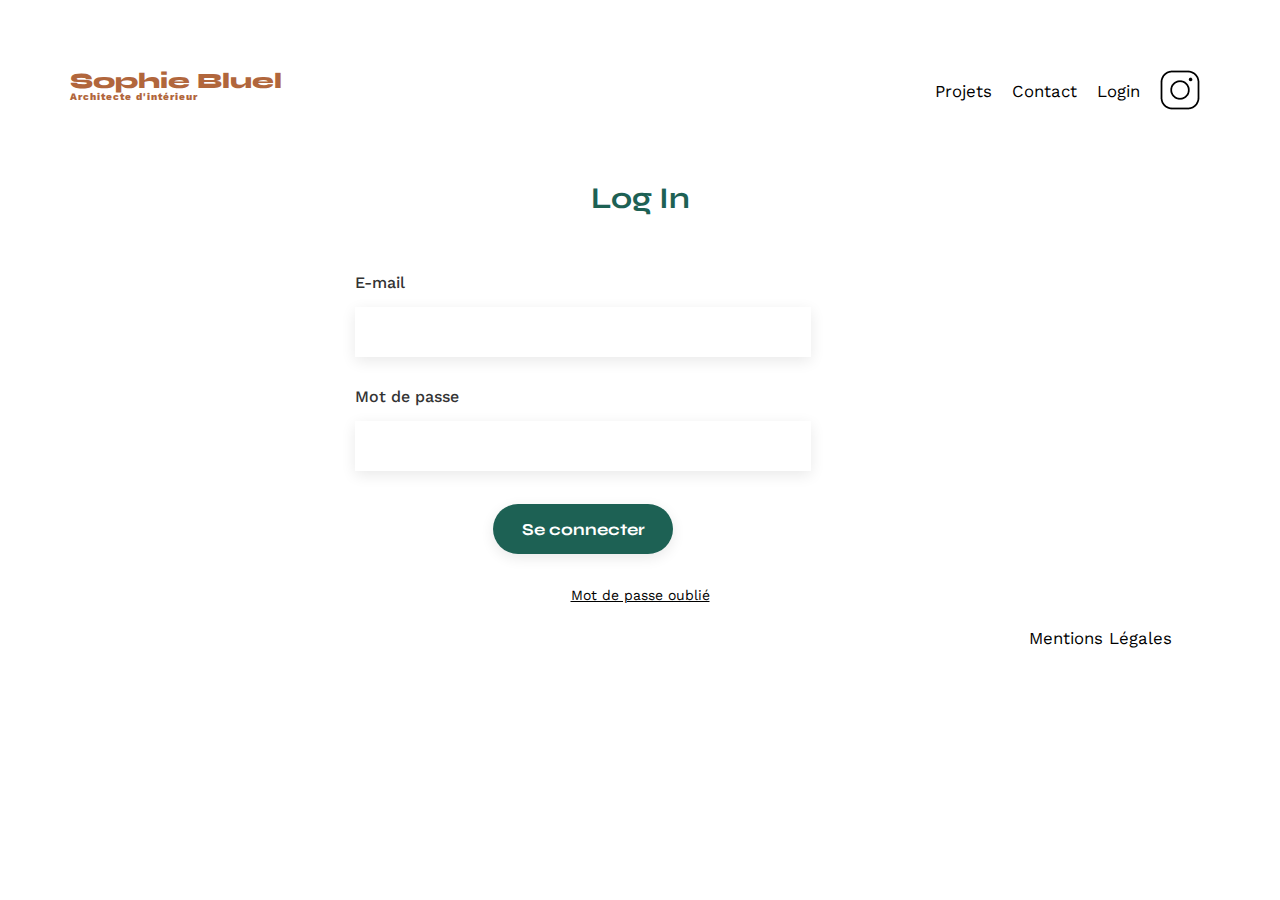
<file: login.html>
<!DOCTYPE html>
<html lang="fr"> 
<head>
    <meta charset="UTF-8">
    <title>Sophie Bluel - Architecte d'intérieur</title>
    <meta name="viewport" content="width=device-width, initial-scale=1.0">
    <link rel="preconnect" href="https://fonts.googleapis.com">
    <link rel="preconnect" href="https://fonts.gstatic.com" crossorigin>
    <link href="https://fonts.googleapis.com/css2?family=Syne:wght@700;800&family=Work+Sans&display=swap" rel="stylesheet">
    <link rel="stylesheet" href="./assets/style.css">
</head>
<body>
    <header>
        <h1>Sophie Bluel <span>Architecte d'intérieur</span></h1>
        <nav>
            <ul>
                <li><a href="index.html#portfolio" style="text-decoration:none">Projets</a></li>
                <li><a href="index.html#contact" style="text-decoration:none">Contact</a></li>
                <!-- Ajout d'un ID au lien login -->
                <li><a href="login.html" id="login-link" style="text-decoration:none">Login</a></li>
                <li><img src="./assets/icons/instagram.png" alt="Instagram"></li>
            </ul>
        </nav>
    </header>
    <section id="contact">
        <h2>Log In</h2>
        <div id="messageErreur"></div>
        <form id="login-form" action="#" method="post">
            <label for="email"><b>E-mail</b></label>
            <input type="email" name="email" id="email" required>
            <label for="password"><b>Mot de passe</b></label>
            <input type="password" name="password" id="password" required>
            <input type="submit" value="Se connecter">
        </form>
        <p><a href="#">Mot de passe oublié</a></p>
    </section>
    <footer>
        <nav>
            <ul>
                <li>Mentions Légales</li>
            </ul>
        </nav>
    </footer>
    <script src="Login.js"></script>
</body>
</html>
</file>
<file: assets/style.css>
/* http://meyerweb.com/eric/tools/css/reset/
   v2.0 | 20110126
   License: none (public domain)
*/

html,
body,
div,
span,
applet,
object,
iframe,
h1,
h2,
h3,
h4,
h5,
h6,
p,
blockquote,
pre,
a,
abbr,
acronym,
address,
big,
cite,
code,
del,
dfn,
em,
img,
ins,
kbd,
q,
s,
samp,
small,
strike,
strong,
sub,
sup,
tt,
var,
b,
u,
i,
center,
dl,
dt,
dd,
ol,
ul,
li,
fieldset,
form,
label,
legend,
table,
caption,
tbody,
tfoot,
thead,
tr,
th,
td,
article,
aside,
canvas,
details,
embed,
figure,
figcaption,
footer,
header,
hgroup,
menu,
nav,
output,
ruby,
section,
summary,
time,
mark,
audio,
video {
	margin: 0;
	padding: 0;
	border: 0;
	font-size: 100%;
	font: inherit;
	vertical-align: baseline;
}

* {
	box-sizing: border-box;
}

/* HTML5 display-role reset for older browsers */
article,
aside,
details,
figcaption,
figure,
footer,
header,
hgroup,
menu,
nav,
section {
	display: block;
}

a {
	color: black;
}

body {
	line-height: 1;
}

ol,
ul {
	list-style: none;
}

blockquote,
q {
	quotes: none;
}

blockquote:before,
blockquote:after,
q:before,
q:after {
	content: '';
	content: none;
}

table {
	border-collapse: collapse;
	border-spacing: 0;
}

/** end reset css**/
body {
	max-width: 1140px;
	margin: auto;
	font-family: 'Work Sans';
	font-size: 14px;
}

h4 {
	font-family: Work Sans;
	font-size: 26px;
	font-weight: 400;
	line-height: 30.5px;
	text-align: center;
	text-underline-position: from-font;
	text-decoration-skip-ink: none;

}

/** mode edition **/

#mode-edition p  {
	background: black;
	color: white;
	display: flex;
	height: 50px;
	width: 100%;
	justify-content: center;
	align-items: center;
	position: absolute;
	left: 0;
	top: 0;

}


header {
	display: flex;
	justify-content: space-between;
	margin: 70px 0
}

section {
	margin: 50px 0
}

h1 {
	display: flex;
	flex-direction: column;
	font-family: 'Syne';
	font-size: 22px;
	font-weight: 800;
	color: #B1663C
}

h1>span {
	font-family: 'Work Sans';
	font-size: 10px;
	letter-spacing: 0.1em;
	;
}

h2 {
	font-family: 'Syne';
	font-weight: 700;
	font-size: 30px;
	color: #1D6154
}

nav ul {
	display: flex;
	align-items: center;
	list-style-type: none;

}

nav li {
	padding: 0 10px;
	font-size: 1.2em;
}

li:hover {
	color: #B1663C;
}

#introduction {
	display: flex;
	align-items: center;
}

#introduction figure {
	flex: 1
}

#introduction img {
	display: block;
	margin: auto;
	width: 80%;
}

#introduction article {
	flex: 1
}

#introduction h2 {
	margin-bottom: 1em;
}

#introduction p {
	margin-bottom: 0.5em;
}

#portfolio h2 {
	text-align: center;
	margin-bottom: 1em;
}

#modification{
	display: flex;
	
}

.modifier_container {
	display: flex;
	gap: 10px;
	align-items: baseline;
	justify-content: center;
}

.filtres {
	display: flex;
	align-items: center;
	justify-content: space-evenly;
}

.filtres>* {
	color: #1D6154;
	border-radius: 25px;
	font-family: "syne";
	border: 1px solid #1D6154;
	padding: 10px;
	cursor: pointer;
}

.filtres>*:hover {
	background-color: #1D6154;
	color: white;
}

.gallery {
	width: 100%;
	display: grid;
	grid-template-columns: 1fr 1fr 1fr;
	grid-column-gap: 20px;
	grid-row-gap: 20px;
	margin-top: 2em;
}

.gallery img {
	width: 100%;

}

#contact {
	width: 50%;
	margin: auto;
	justify-content: center;
}

#contact>* {
	text-align: center;

}

#contact h2 {
	margin-bottom: 20px;
}

#contact form {
	text-align: left;
	margin-top: 30px;
	display: flex;
	flex-direction: column;
}

#contact input {
	height: 50px;
	font-size: 1.2em;
	border: none;
	box-shadow: 0px 4px 14px rgba(0, 0, 0, 0.09);
}

#contact label {
	margin: 2em 0 1em 0;
}

#contact textarea {
	border: none;
	box-shadow: 0px 4px 14px rgba(0, 0, 0, 0.09);
}

#contact input[type="submit"] {
	font-family: 'Syne';
	font-weight: 700;
	color: white;
	background-color: #1D6154;
	margin: 2em auto;
	width: 180px;
	text-align: center;
	border-radius: 60px;
}

#messageErreur {
	text-align: center;
	color: red;
}

footer nav ul {
	display: flex;
	justify-content: flex-end;
	margin: 2em
}


/* Modal conteneur général */
.modal {
	display: none;
	position: fixed;
	top: 0;
	left: 0;
	width: 100%;
	height: 100%;
	background-color: rgba(0, 0, 0, 0.8);
	display: flex;
	justify-content: center;
	align-items: center;
	z-index: 1000;
}

/* Conteneur de la fenêtre modale */
.modal-wrapper {
	position: relative;
	max-width: 500px;
	margin: auto;
	background-color: #fff;
	padding: 20px;
	border-radius: 8px;
	box-shadow: 0 4px 8px rgba(0, 0, 0, 0.2);
}



.modal-thumbnail {
	width: 70px;
	height: auto;
	object-fit: cover;
}

.image-container {
	position: relative;
	display: inline-block;
}

.trash-icon {
	position: absolute;
	top: 5px;
	right: 5px;
	background-color: black;
	padding: 5px;
	cursor: pointer;
}

.trash-icon i {
	color: white;
	font-size: 10px;
}

#modal1 {
	display: none;
}

/* Galerie modale principale */
.gallery-modal {
	text-align: center;
	justify-content: center;
}

/* Bouton pour fermer la modale */
.close-button {
	position: absolute;
	top: 10px;
	right: 10px;
	background: none;
	border: none;
	font-size: 1.5rem;
	cursor: pointer;
}

/* Conteneur de la galerie de photos */
.modal-gallery {
	display: flex;
	flex-wrap: wrap;
	gap: 10px;
	margin: 35px;
}

/* Bouton Ajouter une photo */
.add-photo-button {
	padding: 10px 40px;
	font-size: 1rem;
	cursor: pointer;
	border: none;
	background-color: #1D6154;
	color: white;
	margin: 35px;
	border-radius: 60px;
}
 
  .add-photo-modal {
	display: flex;
	flex-direction: column;
	align-items: center;
	margin: 25px;
  }
  
  .close-add-photo-button {
	position: absolute;
	top: 10px;
	right: 10px;
	background: none;
	border: none;
	font-size: 24px;
	cursor: pointer;
  }
  
  
  .fa-arrow-left {
	position: absolute;
	top: 10px;
	left: 10px;
	font-size: 20px;
	cursor: pointer;
	color: #333;
  }
  
  form {
	width: 80%;
  }
  
  .file-section {
	display: flex;
	flex-direction: column;
	align-items: center;
	background: #E8F1F6;
	padding: 20px;
	border-radius: 8px;
	margin-bottom: 20px;
	text-align: center;
	margin-top: 25px;
  }

  
  
  .file-section i {
	font-size: 50px;
	color: #ccc;
	margin-bottom: 10px;
  }
  
  .picture-loaded {
	color: #888;
	font-size: 14px;
	margin-top: 5px;
  }
  
  label.picture-loaded {
	font-size: 16px;
	color: #306685;
	cursor: pointer;
	border: none;
	margin-bottom: 5px;
	background-color: #CBD6DC;
	border-radius: 20px;
	width: 60%;
	height: 30px;
	display: flex;
	justify-content: center;
	padding: 6px;
  }

  
  
  #upload-photo {
	display: none; /* Cache l'input de type file par défaut */
  }
  
  label {
	font-size: 16px;
	font-weight: 500;
	color: #333;
	margin-top: 10px;
  }
  
  #input_titre,
  #input_categorie {
	width: 100%;
	padding: 10px;
	border: 1px solid #ccc;
	border-radius: 4px;
	margin-top: 5px;
	margin-bottom: 15px;
	font-size: 14px;
  }
  
  select#input_categorie {
	appearance: none;
  }
  
  input[type="submit"] {
	width: 80%;
	padding: 10px;
	background-color: #A7A7A7;
	color: #fff;
	border: none;
	border-radius: 20px;
	font-size: 16px;
	cursor: pointer;
	transition: background-color 0.3s ease;
	display: flex;
	justify-content: center;
  }
  
  input[type="submit"]:hover {
	background-color: #555;
  }
  
 

  #modal1, #modal2 {
	display: none;
  }

  #open-modal {
	display: none;
  }

  
  #gallery img {
	width: 100%;
	max-width: 300px;
	height: auto;
	border-radius: 5px;
	margin-bottom: 10px;
  }
  
  #image-preview {
	width: 100%;
	height: 200px;
	object-fit: cover;
  }
  
  #submit-button {
    display: block;
    margin: 20px auto;
    padding: 10px 20px;
    background-color: #A7A7A7; 
    color: white;
    border: none;
    border-radius: 20px;
    font-size: 16px;
    text-align: center;
    
}

#submit-button.enabled-button {
    background-color: #1D6154;
}
</file>
